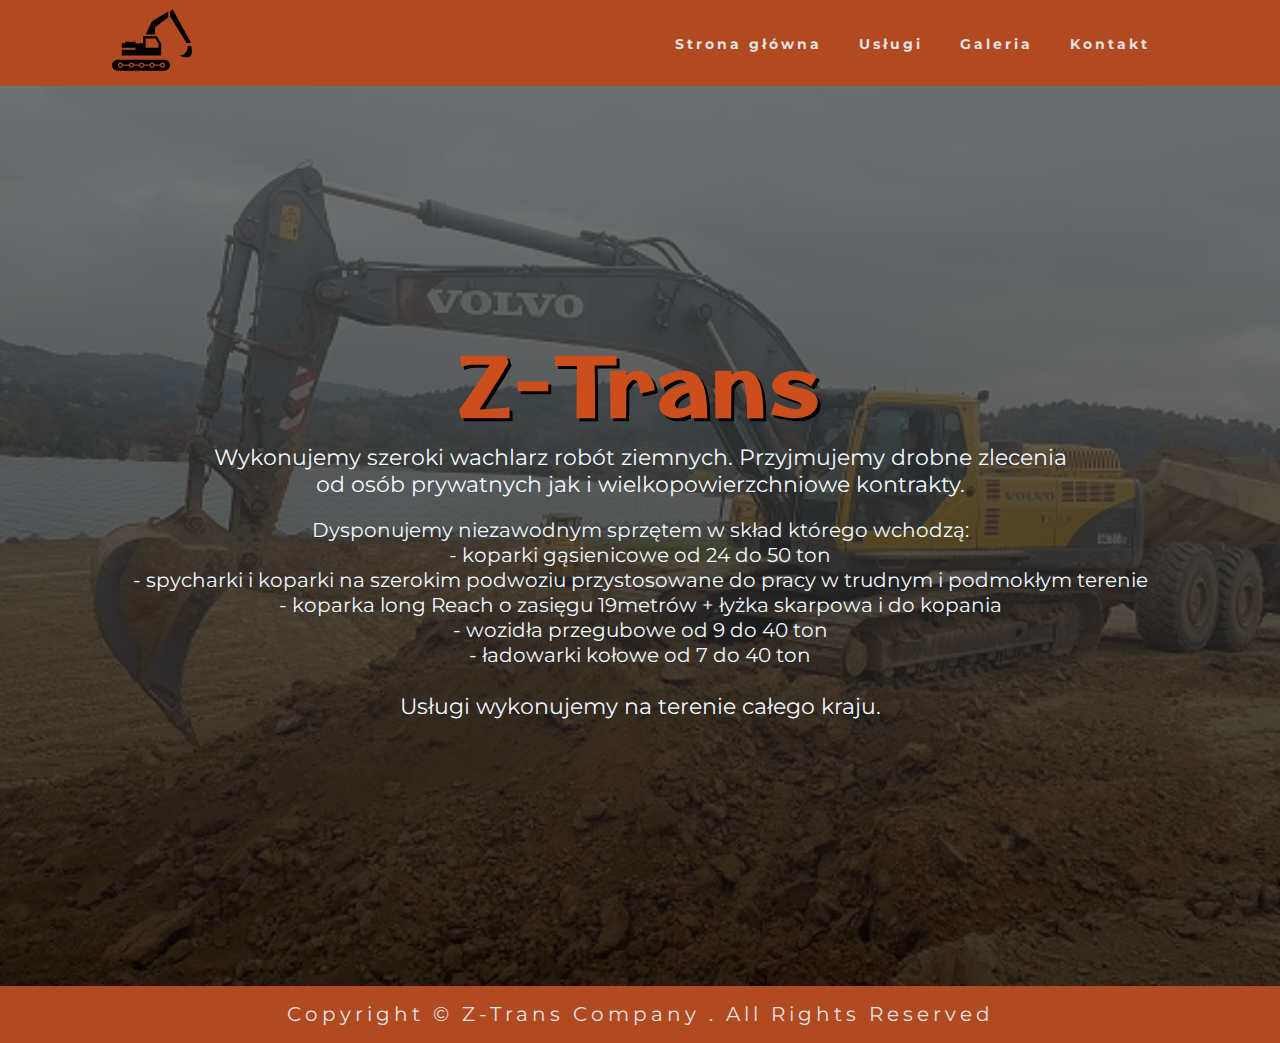
<file: Project_Ziolkowski/Final v1.0/index.html>
<!DOCTYPE html>
<html lang="pl">
  <head>
    <meta charset="UTF-8" />
    <meta name="viewport" content="width=device-width, initial-scale=1.0" />
    <meta http-equiv="X-UA-Compatible" content="ie=edge" />
    <link rel="stylesheet" href="styles.css" />
    <link rel="preconnect" href="https://fonts.googleapis.com" />
    <link rel="preconnect" href="https://fonts.gstatic.com" crossorigin />
    <link
      href="https://fonts.googleapis.com/css2?family=Montserrat:wght@500&display=swap"
      rel="stylesheet"
    />
    <link rel="preconnect" href="https://fonts.googleapis.com" />
    <link rel="preconnect" href="https://fonts.gstatic.com" crossorigin />
    <link
      href="https://fonts.googleapis.com/css2?family=Otomanopee+One&display=swap"
      rel="stylesheet"
    />
    <title>Z-Trans</title>
  </head>

  <body>
    <nav>
      <div class="logo">
        <img src="logo.svg" class="logo" alt="logo" />
      </div>
      <ul class="nav-links">
        <li>
          <a href="index.html">Strona główna</a>
        </li>
        <li>
          <a href="uslugi.html">Usługi</a>
        </li>
        <li>
          <a href="galeria.html">Galeria</a>
        </li>
        <li>
          <a href="kontakt.html">Kontakt</a>
        </li>
      </ul>
      <div class="burger">
        <div class="line1"></div>
        <div class="line2"></div>
        <div class="line3"></div>
      </div>
    </nav>

    <div class="background-img">
      <div class="banner">
        <div class="container">
          <h1>Z-Trans</h1>
          <p>
            Wykonujemy szeroki wachlarz robót ziemnych. Przyjmujemy drobne
            zlecenia od osób prywatnych jak i wielkopowierzchniowe kontrakty.
          </p>
          <ul>
            Dysponujemy niezawodnym sprzętem w skład którego wchodzą:
            <li>- koparki gąsienicowe od 24 do 50 ton</li>
            <li>
              - spycharki i koparki na szerokim podwoziu przystosowane do pracy
              w trudnym i podmokłym terenie
            </li>
            <li>
              - koparka long Reach o zasięgu 19metrów + łyżka skarpowa i do
              kopania
            </li>
            <li>- wozidła przegubowe od 9 do 40 ton</li>
            <li>- ładowarki kołowe od 7 do 40 ton</li>
          </ul>
          <br />
          <p>Usługi wykonujemy na terenie całego kraju.</p>
        </div>
      </div>
    </div>

    <footer class="section">
      <p>
        copyright &copy; z-trans company
        <span id="date"></span>. all rights reserved
      </p>
    </footer>

    <script src="scripts.js"></script>
  </body>
</html>
</file>
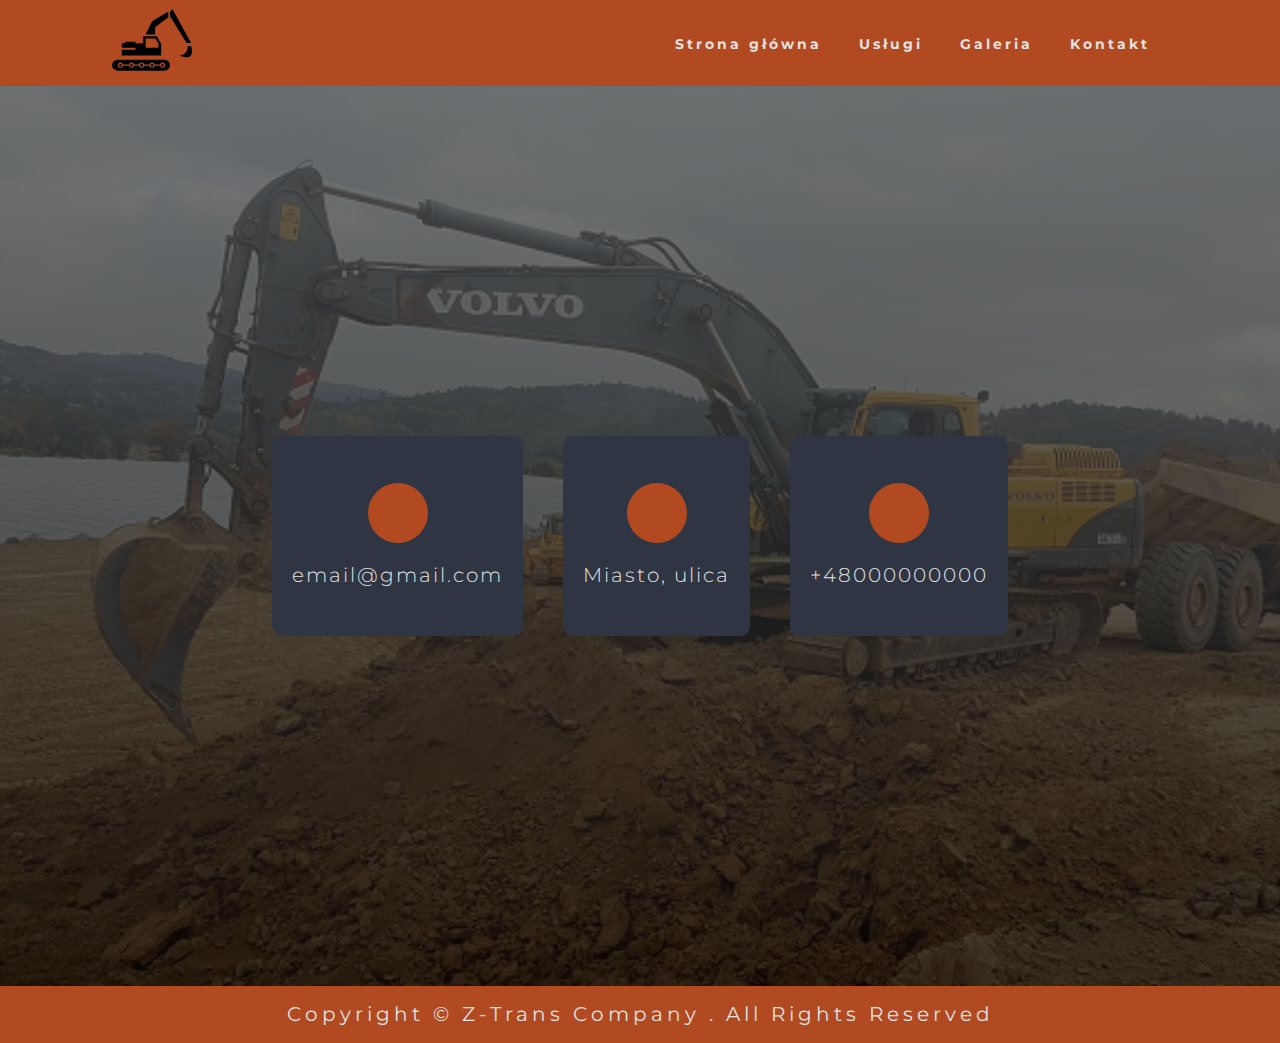
<file: Project_Ziolkowski/Final v1.0/kontakt.html>
<!DOCTYPE html>
<html lang="pl">
  <head>
    <meta charset="UTF-8" />
    <meta name="viewport" content="width=device-width, initial-scale=1.0" />
    <meta http-equiv="X-UA-Compatible" content="ie=edge" />
    <link rel="stylesheet" href="styles.css" />
    <link rel="preconnect" href="https://fonts.googleapis.com" />
    <link rel="preconnect" href="https://fonts.gstatic.com" crossorigin />
    <link
      href="https://fonts.googleapis.com/css2?family=Montserrat:wght@500&display=swap"
      rel="stylesheet"
    />
    <link rel="preconnect" href="https://fonts.googleapis.com" />
    <link rel="preconnect" href="https://fonts.gstatic.com" crossorigin />
    <link
      href="https://fonts.googleapis.com/css2?family=Otomanopee+One&display=swap"
      rel="stylesheet"
    />
    <link
      rel="stylesheet"
      href="https://cdnjs.cloudflare.com/ajax/libs/font-awesome/5.15.3/css/all.min.css"
      integrity="sha512-iBBXm8fW90+nuLcSKlbmrPcLa0OT92xO1BIsZ+ywDWZCvqsWgccV3gFoRBv0z+8dLJgyAHIhR35VZc2oM/gI1w=="
      crossorigin="anonymous"
      referrerpolicy="no-referrer"
    />
    <title>Kontakt</title>
  </head>

  <body>
    <nav>
      <div class="logo">
        <img src="logo.svg" class="logo" alt="logo" />
      </div>
      <ul class="nav-links">
        <li>
          <a href="index.html">Strona główna</a>
        </li>
        <li>
          <a href="uslugi.html">Usługi</a>
        </li>
        <li>
          <a href="galeria.html">Galeria</a>
        </li>
        <li>
          <a href="kontakt.html">Kontakt</a>
        </li>
      </ul>
      <div class="burger">
        <div class="line1"></div>
        <div class="line2"></div>
        <div class="line3"></div>
      </div>
    </nav>

    <div class="background-img-c">
      <div class="contact-info">
        <div class="card-m">
          <i class="card-icon far fa-envelope"> </i>
          <p>email@gmail.com</p>
        </div>
        <div class="card-mp">
          <i class="card-icon fas fa-map-marker-alt"> </i>
          <p>Miasto, ulica</p>
        </div>
        <div class="card-p">
          <i class="card-icon fas fa-phone"> </i>
          <p>+48000000000</p>
        </div>
      </div>
    </div>

    <div class="modal">
      <iframe
        class="map"
        src="https://www.google.com/maps/embed?pb=!1m18!1m12!1m3!1d2526.8361259042754!2d22.43246001433449!3d50.704425504191825!2m3!1f0!2f0!3f0!3m2!1i1024!2i768!4f13.1!3m3!1m2!1s0x47232635e495dfb3%3A0xbbf75603834f559e!2zUsOzxbxhbmEgNTAsIDIzLTMwMCBKYW7Ds3cgTHViZWxza2k!5e0!3m2!1spl!2spl!4v1626991938712!5m2!1spl!2spl"
        width="600"
        height="450"
        style="border: 0"
        allowfullscreen=""
        loading="lazy"
      ></iframe>
    </div>

    <footer class="section">
      <p>
        copyright &copy; z-trans company
        <span id="date"></span>. all rights reserved
      </p>
    </footer>

    <script src="scripts.js"></script>
    <script src="scripts-contact.js"></script>
  </body>
</html>
</file>
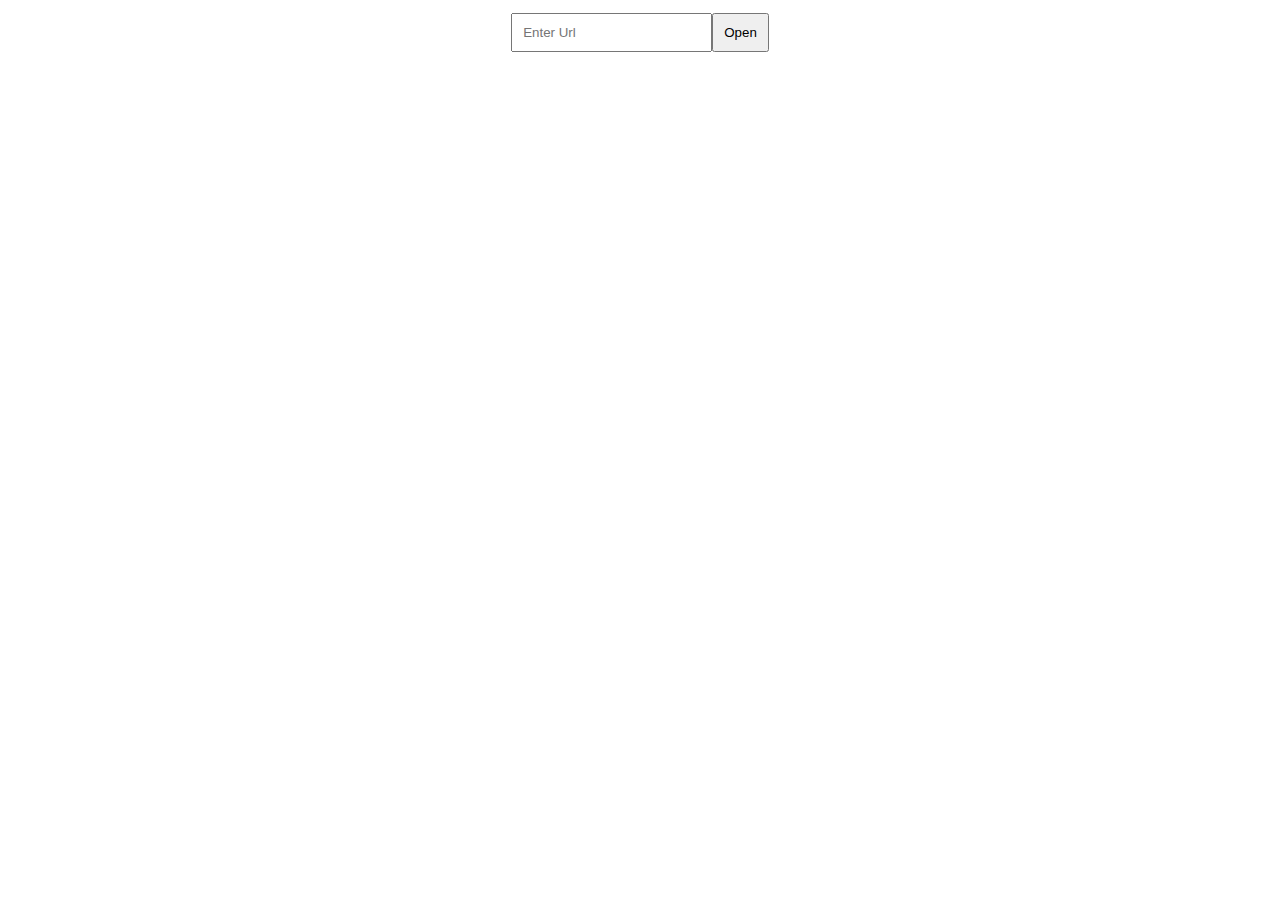
<file: Project_Ziolkowski/Test/button.html>
<!DOCTYPE html>
<html lang="en">
  <head>
    <meta charset="UTF-8" />
    <meta name="viewport" content="width=device-width, initial-scale=1.0" />
    <title>Document</title>
    <link rel="stylesheet" href="stylesss.css" />
  </head>
  <body>
    <div>
      <input type="text" placeholder="Enter Url" />
      <button>Open</button>
    </div>
    <script src="scripts.js"></script>
  </body>
</html>
</file>
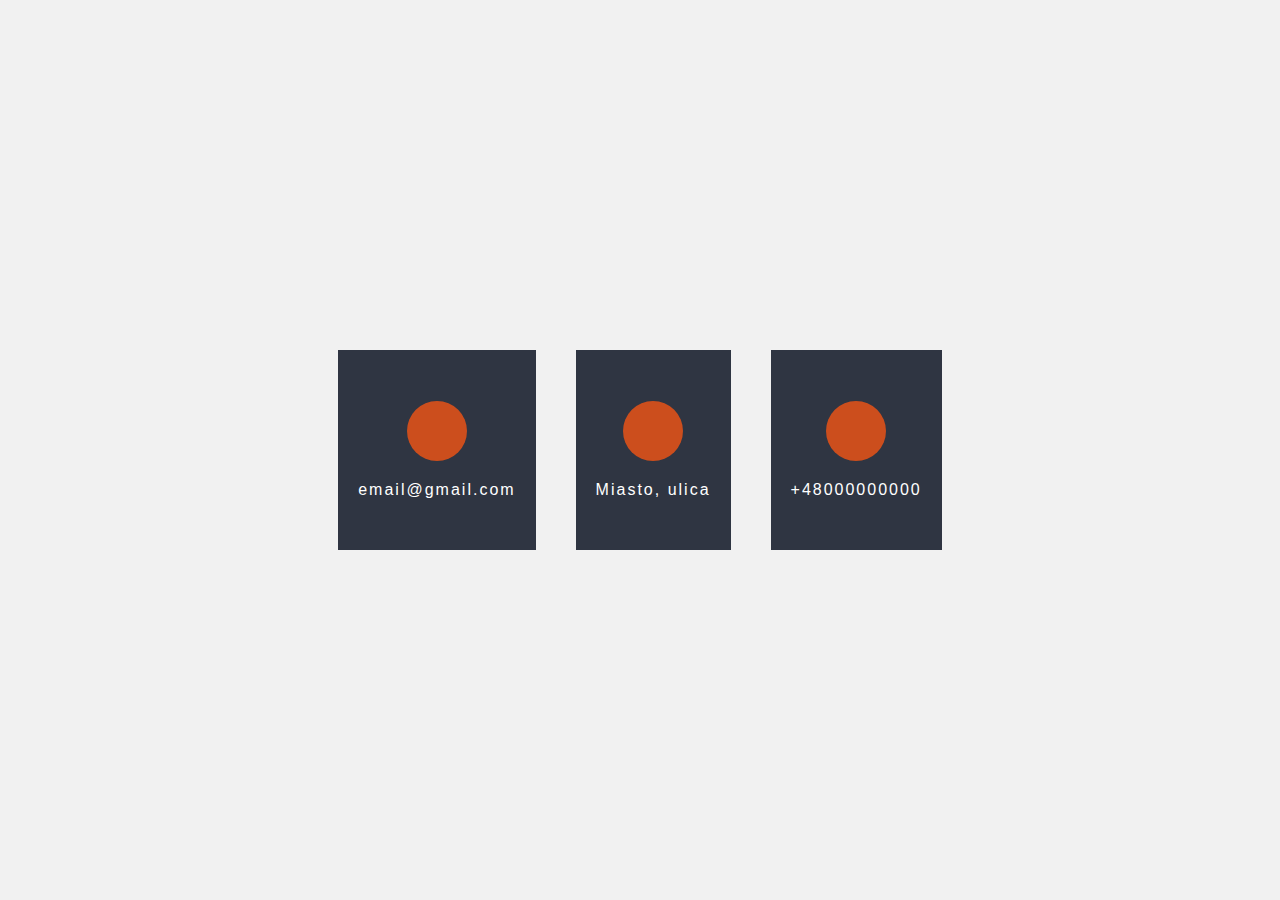
<file: Project_Ziolkowski/Test/contact.html>
<!DOCTYPE html>
<html lang="en">
  <head>
    <meta charset="UTF-8" />
    <meta http-equiv="X-UA-Compatible" content="IE=edge" />
    <meta name="viewport" content="width=device-width, initial-scale=1.0" />
    <link rel="stylesheet" href="styless.css" />
    <link
      rel="stylesheet"
      href="https://cdnjs.cloudflare.com/ajax/libs/font-awesome/5.15.3/css/all.min.css"
      integrity="sha512-iBBXm8fW90+nuLcSKlbmrPcLa0OT92xO1BIsZ+ywDWZCvqsWgccV3gFoRBv0z+8dLJgyAHIhR35VZc2oM/gI1w=="
      crossorigin="anonymous"
      referrerpolicy="no-referrer"
    />
    <title>Document</title>
  </head>
  <body>
    <div class="contact-info">
      <div class="card">
        <i class="card-icon far fa-envelope"> </i>
        <p>email@gmail.com</p>
      </div>
      <div class="card">
        <i class="card-icon fas fa-map-marker-alt"> </i>
        <p>Miasto, ulica</p>
      </div>
      <div class="card-p">
        <i class="card-icon fas fa-phone"> </i>
        <p>+48000000000</p>
      </div>
    </div>
  </body>
</html>
</file>
<file: Project_Ziolkowski/Final v1.0/styles.css>
* {
  margin: 0px;
  padding: 0px;
  box-sizing: border-box;
}

body {
  color: aliceblue;
  line-height: 1.25;
  font-family: "Montserrat", sans-serif;
  font-size: 1.25rem;
}

h1,
h2,
h3,
h4 {
  letter-spacing: 0.25rem;
  line-height: 1.25;
  margin-bottom: 0.75rem;
  font-family: "Otomanopee One", sans-serif;
}
h1 {
  font-size: 5rem;
}
h2 {
  font-size: 2rem;
}
h3 {
  font-size: 1.25rem;
}
h4 {
  font-size: 0.875rem;
}
p {
  color: rgb(226, 226, 226);
}

nav {
  display: flex;
  justify-content: space-around;
  align-items: center;
  min-height: 8vh;
  background-color: rgb(177, 74, 33);
  font-family: "Montserrat", sans-serif;
}

.background-img {
  background: linear-gradient(rgba(77, 80, 80, 0.781), rgba(0, 0, 0, 0.7)),
    url(Strona_img/12.jpg) center/cover no-repeat;
}

.background-img-c {
  background: linear-gradient(rgba(77, 80, 80, 0.781), rgba(0, 0, 0, 0.7)),
    url(Strona_img/12.jpg) center/cover no-repeat;
  min-height: 100vh;
  display: flex;
  align-items: center;
  justify-content: center;
}

.banner {
  min-height: 100vh;
  display: grid;
  place-items: center;
  text-align: center;
}

.container p {
  color: aliceblue;
  font-size: 1.35rem;
  max-width: 55rem;
  margin: 0 auto;
  margin-bottom: 1.25rem;
  font-family: "Montserrat", sans-serif;
}

li {
  list-style: none;
}

.container h1 {
  text-shadow: 3px 3px #020202;
  color: rgb(204, 78, 29);
  text-align: center;
  text-justify: inter-word;
}

.container h2,
h3,
h4 {
  color: rgb(48, 86, 119);
}

.logo {
  width: 25%;
}

.nav-links {
  display: flex;
  justify-content: space-around;
  width: 40%;
}

.nav-links li {
  list-style: none;
}

.nav-links a {
  color: rgb(226, 226, 226);
  text-decoration: none;
  letter-spacing: 3px;
  font-weight: bold;
  font-size: 14px;
  transition: 0.3s linear;
}

.nav-links a:hover {
  color: #020202;
}

.burger {
  display: none;
  cursor: pointer;
}

.burger div {
  width: 25px;
  height: 3px;
  background-color: rgb(226, 226, 226);
  margin: 5px;
  transition: all 0.3s ease;
}

.contact-info {
  display: flex;
  width: 100%;
  min-width: 1200px;
  align-items: center;
  justify-content: center;
  padding: 0px 20px;
}

.card-m {
  background: #2f3542;
  padding: 0px 20px;
  margin: 0px 20px;
  width: calc(33%-20px);
  height: 200px;
  display: flex;
  flex-direction: column;
  justify-content: center;
  align-items: center;
  color: #fff;
  cursor: pointer;
  border-radius: 5%;
}

.card-mp {
  background: #2f3542;
  padding: 0px 20px;
  margin: 0px 20px;
  width: calc(33%-20px);
  height: 200px;
  display: flex;
  flex-direction: column;
  justify-content: center;
  align-items: center;
  color: #fff;
  cursor: pointer;
  border-radius: 5%;
}

.card-p {
  background: #2f3542;
  padding: 0px 20px;
  margin: 0px 20px;
  width: calc(33%-20px);
  height: 200px;
  display: flex;
  flex-direction: column;
  justify-content: center;
  align-items: center;
  color: #fff;
  border-radius: 5%;
}

.card-icon {
  font-size: 28px;
  background: rgb(177, 74, 33);
  width: 60px;
  height: 60px;
  text-align: center;
  line-height: 60px !important;
  border-radius: 50%;
  transition: 0.3s linear;
}

.card-m:hover .card-icon {
  background: none;
  color: rgb(177, 74, 33);
  transform: scale(1.6);
}

.card-mp:hover .card-icon {
  background: none;
  color: rgb(177, 74, 33);
  transform: scale(1.6);
}

.card-p:hover .card-icon {
  background: none;
  color: rgb(177, 74, 33);
  transform: scale(1.6);
}

.gallery {
  display: grid;
  grid-template-columns: repeat(auto-fit, minmax(400px, 1fr));
  min-height: 100vh;
  grid-gap: 2rem;
  padding: 10px;
}

.img-container {
  overflow: hidden;
  border-radius: 5%;
}

.img-container img {
  width: 100%;
  height: 100%;
  object-fit: cover;
  transition: all 0.3s ease-out;
  cursor: pointer;
}

.img-container img:hover {
  transform: scale(1.2);
}

.modal {
  background: rgba(0, 0, 0, 0.7);
  position: fixed;
  display: flex;
  align-items: center;
  justify-content: center;
  top: 0;
  left: 0;
  width: 100%;
  height: 100%;
  opacity: 0;
  pointer-events: none;
  transition: 0.25s ease-out;
}

.modal.open {
  opacity: 1;
  pointer-events: all;
}

.map {
  position: absolute;
  height: 70%;
  width: 50%;
  border-radius: 5%;
}

.full-img {
  position: absolute;
  height: 70%;
  width: auto;
  top: 50%;
  left: 50%;
  transform: translate(-50%, -50%) scale(0.5);
  transition: all 0.25s ease-out;
  border-radius: 5%;
}

.full-img.open {
  transform: translate(-50%, -50%) scale(1);
}

.section {
  padding-bottom: 5rem;
  padding: 1rem;
  background: rgb(177, 74, 33);
}

footer {
  padding: 5rem 1rem;
}
footer p {
  color: rgb(226, 226, 226);
  text-align: center;
  text-transform: capitalize;
  letter-spacing: 0.25rem;
  margin-bottom: 0;
}

@media (min-width: 1281px) {
  .card-m p {
    margin-top: 20px;
    font-weight: 300;
    letter-spacing: 2px;
    min-height: 0;
    opacity: 0;
    transition: 0.3s linear;
  }

  .card-mp p {
    margin-top: 20px;
    font-weight: 300;
    letter-spacing: 2px;
    min-height: 0;
    opacity: 0;
    transition: 0.3s linear;
  }

  .card-p p {
    margin-top: 20px;
    font-weight: 300;
    letter-spacing: 2px;
    min-height: 0;
    opacity: 0;
    transition: 0.3s linear;
  }

  .card-m:hover p {
    max-height: 40px;
    opacity: 1;
  }

  .card-mp:hover p {
    max-height: 40px;
    opacity: 1;
  }

  .card-p:hover p {
    max-height: 40px;
    opacity: 1;
  }
}

.card-m p {
  margin-top: 20px;
  font-weight: 300;
  letter-spacing: 2px;
  min-height: 0;
}

.card-mp p {
  margin-top: 20px;
  font-weight: 300;
  letter-spacing: 2px;
  min-height: 0;
}

.card-p p {
  margin-top: 20px;
  font-weight: 300;
  letter-spacing: 2px;
  min-height: 0;
}

@media screen and (max-width: 800px) {
  .contact-info {
    flex-direction: column;
  }

  .card-m {
    width: 100%;
    max-width: 300px;
    margin: 10px 0px;
  }

  .card-mp {
    width: 100%;
    max-width: 300px;
    margin: 10px 0px;
  }

  .card-p {
    width: 100%;
    max-width: 300px;
    margin: 10px 0px;
  }
}

@media screen and (max-width: 1120px) {
  .nav-links {
    display: flex;
    justify-content: space-around;
    width: 45%;
  }
}

@media screen and (max-width: 950px) {
  .nav-links {
    display: flex;
    justify-content: space-around;
    width: 50%;
  }
}

@media screen and (max-width: 768px) {
  body {
    overflow-x: hidden;
  }

  .nav-links {
    position: absolute;
    right: 0px;
    height: 92vh;
    top: 8vh;
    width: 50%;
    background-color: rgb(177, 74, 33);
    display: flex;
    flex-direction: column;
    align-items: center;
    transform: translateX(100%);
    transition: transform 0.5s ease-in;
  }

  .nav-links li {
    opacity: 0;
  }

  .burger {
    display: block;
  }

  .gallery-block {
    pointer-events: none;
  }

  .cards-block {
    pointer-events: none;
  }
}

.nav-active {
  transform: translateX(0%);
}

@keyframes navLinkFade {
  from {
    opacity: 0;
    transform: translateX(50px);
  }
  to {
    opacity: 1;
    transform: translateX(0px);
  }
}

.toggle .line1 {
  transform: rotate(-45deg) translate(-5px, 6px);
}
.toggle .line2 {
  opacity: 0;
}
.toggle .line3 {
  transform: rotate(45deg) translate(-5px, -6px);
}
</file>
<file: Project_Ziolkowski/Test/stylesss.css>
div {
  display: flex;
  justify-content: center;
}
input,
button {
  display: inline-block;
  padding: 10px;
  margin-top: 5px;
}
</file>
<file: Project_Ziolkowski/Test/styless.css>
* {
  margin: 0;
  padding: 0;
  font-family: "montserrat", sans-serif;
  box-sizing: border-box;
}

body {
  background: #f1f1f1;
  min-height: 100vh;
  display: flex;
  align-items: center;
  justify-content: center;
}

.contact-info {
  display: flex;
  width: 100%;
  min-width: 1200px;
  align-items: center;
  justify-content: center;
  padding: 0px 20px;
}

.card {
  background: #2f3542;
  padding: 0px 20px;
  margin: 0px 20px;
  width: calc(33%-20px);
  height: 200px;
  display: flex;
  flex-direction: column;
  justify-content: center;
  align-items: center;
  color: #fff;
  cursor: pointer;
}

.card-p {
  background: #2f3542;
  padding: 0px 20px;
  margin: 0px 20px;
  width: calc(33%-20px);
  height: 200px;
  display: flex;
  flex-direction: column;
  justify-content: center;
  align-items: center;
  color: #fff;
}

.card-icon {
  font-size: 28px;
  background: rgb(204, 78, 29);
  width: 60px;
  height: 60px;
  text-align: center;
  line-height: 60px !important;
  border-radius: 50%;
  transition: 0.3s linear;
}

.card:hover .card-icon {
  background: none;
  color: rgb(204, 78, 29);
  transform: scale(1.6);
}

.card-p:hover .card-icon {
  background: none;
  color: rgb(204, 78, 29);
  transform: scale(1.6);
}

@media (min-width: 1281px) {
  .card p {
    margin-top: 20px;
    font-weight: 300;
    letter-spacing: 2px;
    min-height: 0;
    opacity: 0;
    transition: 0.3s linear;
  }

  .card-p p {
    margin-top: 20px;
    font-weight: 300;
    letter-spacing: 2px;
    min-height: 0;
    opacity: 0;
    transition: 0.3s linear;
  }

  .card:hover p {
    max-height: 40px;
    opacity: 1;
  }

  .card-p:hover p {
    max-height: 40px;
    opacity: 1;
  }
}

.card p {
  margin-top: 20px;
  font-weight: 300;
  letter-spacing: 2px;
  min-height: 0;
}

.card-p p {
  margin-top: 20px;
  font-weight: 300;
  letter-spacing: 2px;
  min-height: 0;
}

@media screen and (max-width: 800px) {
  .contact-info {
    flex-direction: column;
  }

  .card {
    width: 100%;
    max-width: 300px;
    margin: 10px 0px;
  }

  .card-p {
    width: 100%;
    max-width: 300px;
    margin: 10px 0px;
  }
}
</file>
